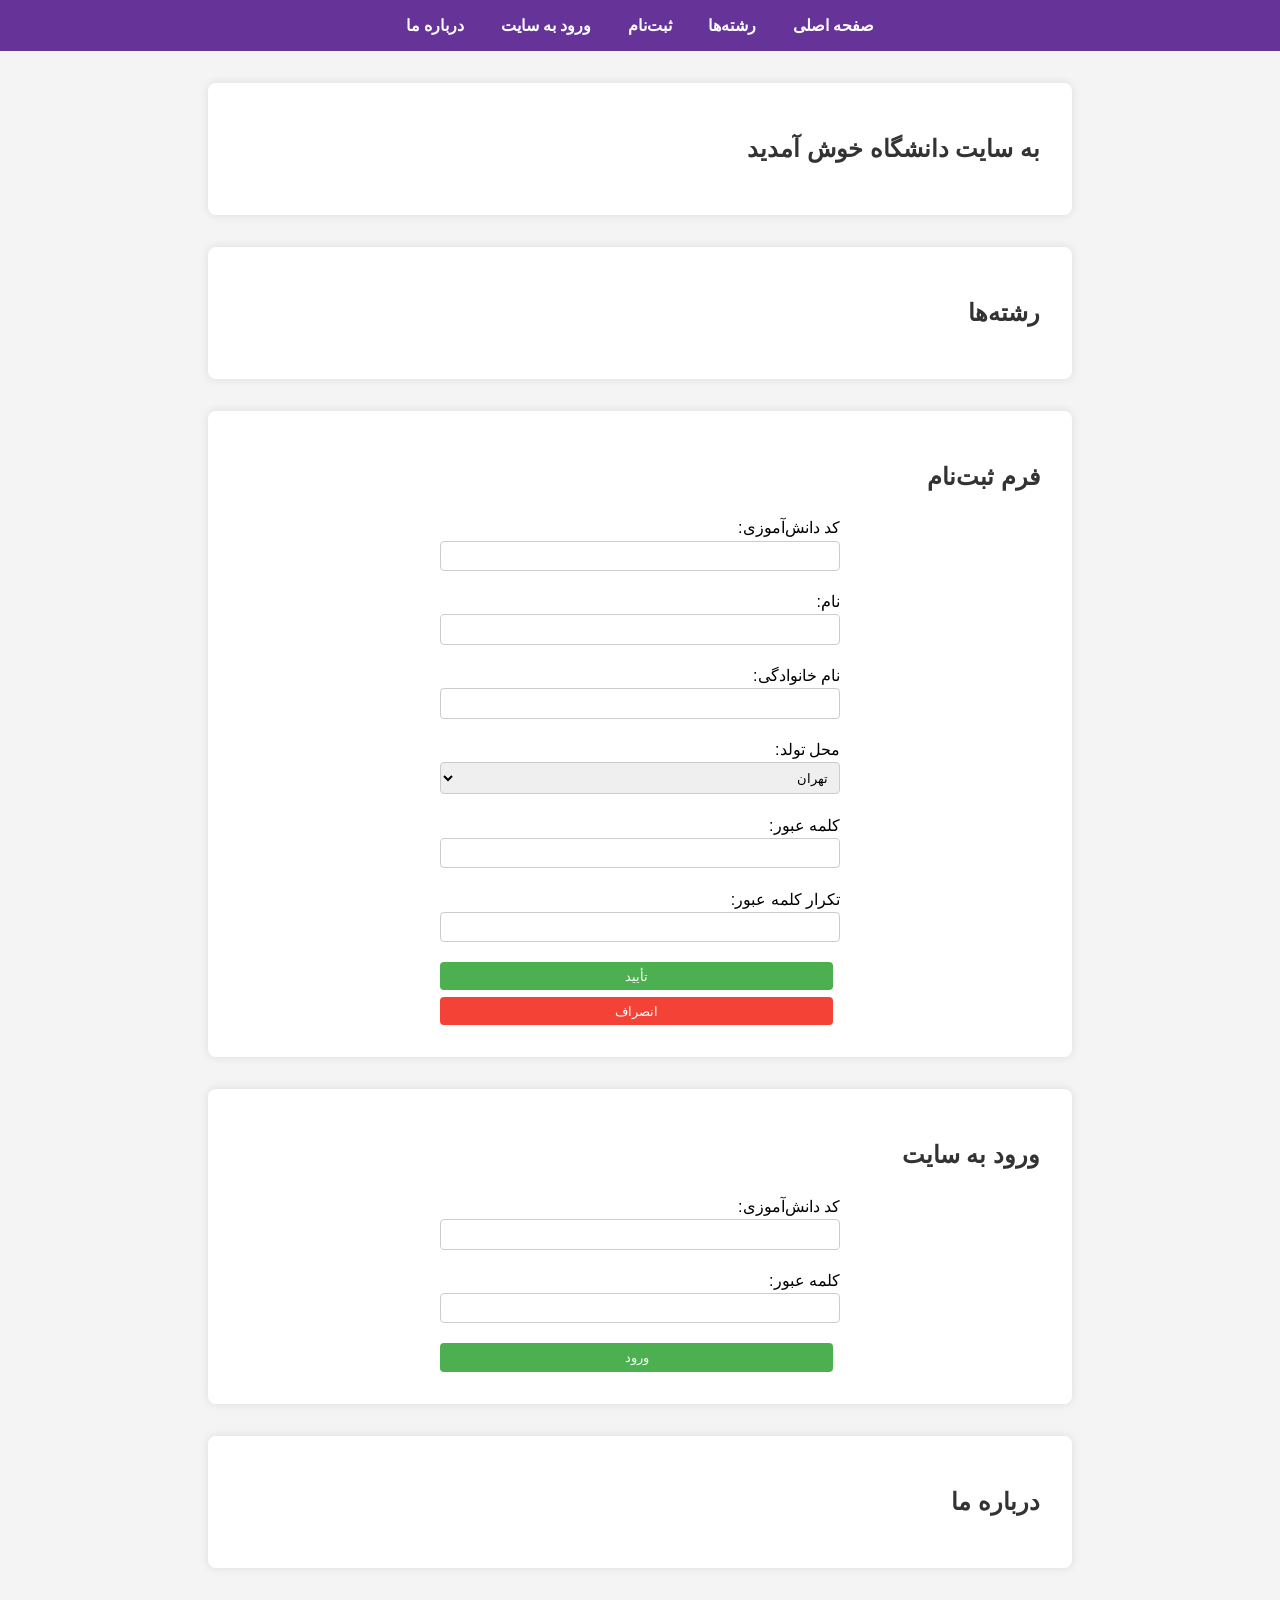
<file: index.htm>
<!DOCTYPE html>
<html lang="fa">
<head>
    <meta charset="UTF-8">
    <meta name="viewport" content="width=device-width, initial-scale=1.0">
    <title>سایت دانشگاه</title>
    <link rel="stylesheet" href="styles.css">
</head>
<body>
    <header>
        <nav>
            <ul>
                <li><a href="#home">صفحه اصلی</a></li>
                <li><a href="#majors">رشته‌ها</a></li>
                <li><a href="#signup">ثبت‌نام</a></li>
                <li><a href="#login">ورود به سایت</a></li>
                <li><a href="#about">درباره ما</a></li>
            </ul>
        </nav>
    </header>

    <section id="home">
        <h1>به سایت دانشگاه خوش آمدید</h1>
    </section>

    <section id="majors">
        <h2>رشته‌ها</h2>
        <!-- Content about majors -->
    </section>

    <section id="signup">
        <h2>فرم ثبت‌نام</h2>
        <form action="#" method="post">
            <label for="student-id">کد دانش‌آموزی:</label>
            <input type="text" id="student-id" name="student-id" required>
            
            <label for="first-name">نام:</label>
            <input type="text" id="first-name" name="first-name" required>
            
            <label for="last-name">نام خانوادگی:</label>
            <input type="text" id="last-name" name="last-name" required>
            
            <label for="birthplace">محل تولد:</label>
            <select id="birthplace" name="birthplace" required>
                <option value="tehran">تهران</option>
                <option value="mashhad">مشهد</option>
                <option value="isfahan">اصفهان</option>
                <option value="shiraz">شیراز</option>
                <option value="tabriz">تبریز</option>
            </select>
            
            <label for="password">کلمه عبور:</label>
            <input type="password" id="password" name="password" required>
            
            <label for="confirm-password">تکرار کلمه عبور:</label>
            <input type="password" id="confirm-password" name="confirm-password" required>
            
            <button type="submit">تأیید</button>
            <button type="reset">انصراف</button>
        </form>
    </section>

    <section id="login">
        <h2>ورود به سایت</h2>
        <form action="welcome.php" method="post">
            <label for="login-student-id">کد دانش‌آموزی:</label>
            <input type="text" id="login-student-id" name="login-student-id" required>
            
            <label for="login-password">کلمه عبور:</label>
            <input type="password" id="login-password" name="login-password" required>
            
            <button type="submit">ورود</button>
        </form>
    </section>

    <section id="about">
        <h2>درباره ما</h2>
        <!-- Content about the website -->
    </section>
</body>
</html>
</file>
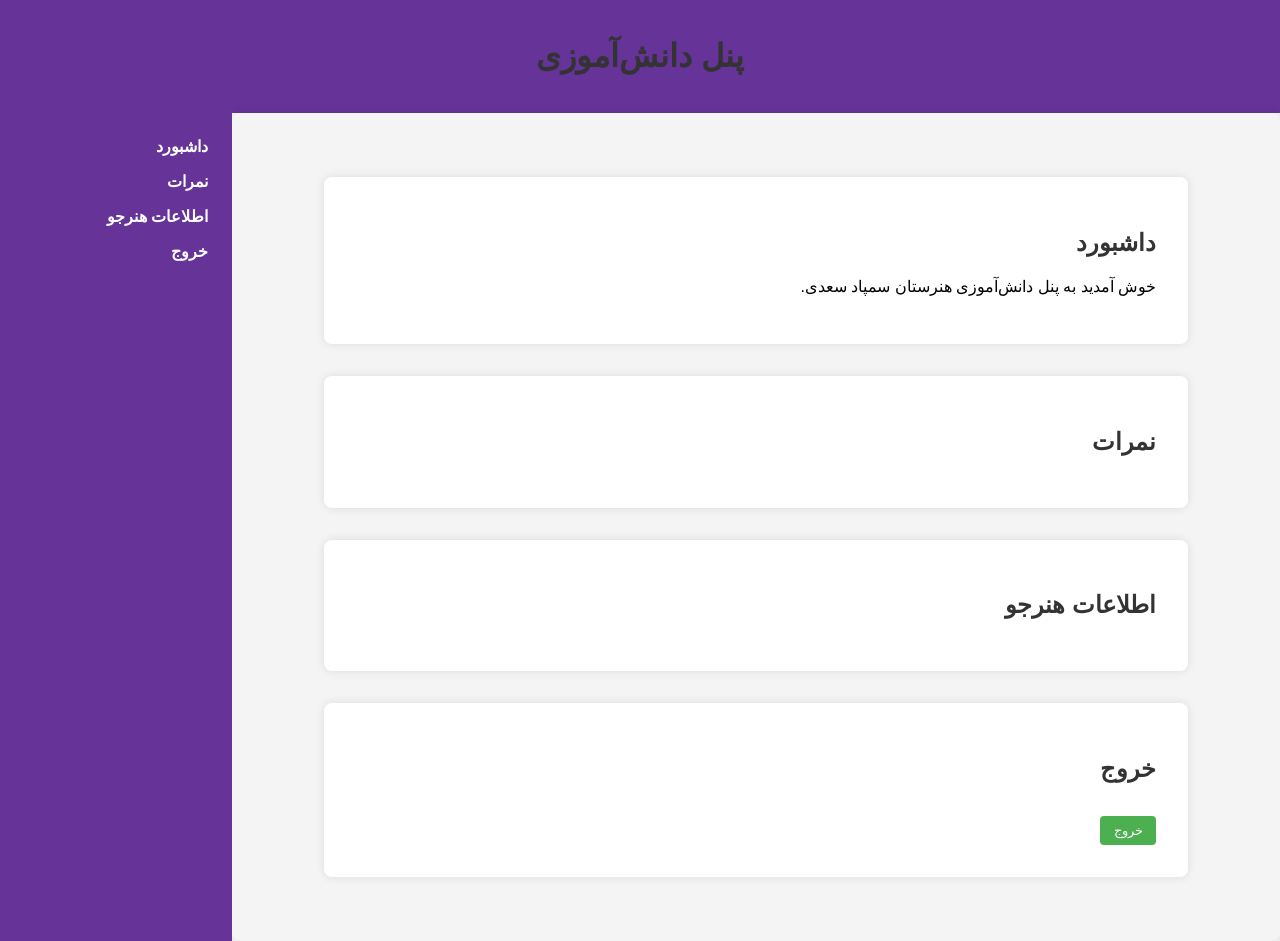
<file: student_panel.html>
<!DOCTYPE html>
<html lang="fa">
<head>
    <meta charset="UTF-8">
    <meta name="viewport" content="width=device-width, initial-scale=1.0">
    <title>پنل دانش‌آموزی</title>
    <link rel="stylesheet" href="styles.css">
</head>
<body>
    <header>
        <h1>پنل دانش‌آموزی</h1>
    </header>

    <div class="container">
        <nav class="sidebar">
            <ul>
                <li><a href="#dashboard">داشبورد</a></li>
                <li><a href="#grades">نمرات</a></li>
                <li><a href="#profile">اطلاعات هنرجو</a></li>
                <li><a href="#logout">خروج</a></li>
            </ul>
        </nav>

        <main class="content">
            <section id="dashboard">
                <h2>داشبورد</h2>
                <p>خوش آمدید به پنل دانش‌آموزی هنرستان سمپاد سعدی.</p>
            </section>

            <section id="grades">
                <h2>نمرات</h2>
                <!-- Content about grades -->
            </section>

            <section id="profile">
                <h2>اطلاعات هنرجو</h2>
                <!-- Content about student profile -->
            </section>

            <section id="logout">
                <h2>خروج</h2>
                <button onclick="window.location.href='index.html'">خروج</button>
            </section>
        </main>
    </div>
</body>
</html>
</file>
<file: styles.css>
body {
    font-family: Arial, sans-serif;
    direction: rtl;
    text-align: right;
    background-color: #f4f4f4;
    margin: 0;
    padding: 0;
}

header {
    background-color: #663399;
    color: white;
    padding: 1em 0;
    text-align: center;
}

nav ul {
    list-style-type: none;
    padding: 0;
    margin: 0;
}

nav ul li {
    display: inline;
    margin: 0 1em;
}

nav ul li a {
    color: white;
    text-decoration: none;
    font-weight: bold;
}

section {
    padding: 2em;
    margin: 2em auto;
    max-width: 800px;
    background: white;
    border-radius: 8px;
    box-shadow: 0 0 10px rgba(0, 0, 0, 0.1);
}

h1, h2 {
    color: #333;
}

form {
    max-width: 400px;
    margin: 0 auto;
    display: flex;
    flex-direction: column;
}

form label {
    margin: 0.5em 0 0.2em;
}

form input, form select {
    padding: 0.5em;
    margin-bottom: 1em;
    border: 1px solid #ccc;
    border-radius: 4px;
}

form button {
    padding: 0.5em;
    margin-top: 0.5em;
    border: none;
    border-radius: 4px;
    cursor: pointer;
}

form button[type="submit"], form button[type="reset"] {
    background-color: #4CAF50;
    color: white;
    margin-right: 0.5em;
}

form button[type="reset"] {
    background-color: #f44336;
    color: white;
}

.container {
    display: flex;
    flex-direction: row-reverse;
}

.sidebar {
    background-color: #663399;
    color: white;
    width: 200px;
    padding: 1em;
}

.sidebar ul {
    list-style-type: none;
    padding: 0;
}

.sidebar ul li {
    margin: 1em 0;
}

.sidebar ul li a {
    color: white;
    text-decoration: none;
    display: block;
    padding: 0.5em;
    border-radius: 4px;
}

.sidebar ul li a:hover {
    background-color: #5a2d82;
}

.content {
    flex: 1;
    padding: 2em;
    background-color: #f4f4f4;
    border-radius: 8px;
    box-shadow: 0 0 10px rgba(0, 0, 0, 0.1);
}

button {
    padding: 0.5em 1em;
    border: none;
    border-radius: 4px;
    background-color: #4CAF50;
    color: white;
    cursor: pointer;
    margin-top: 1em;
}
</file>
